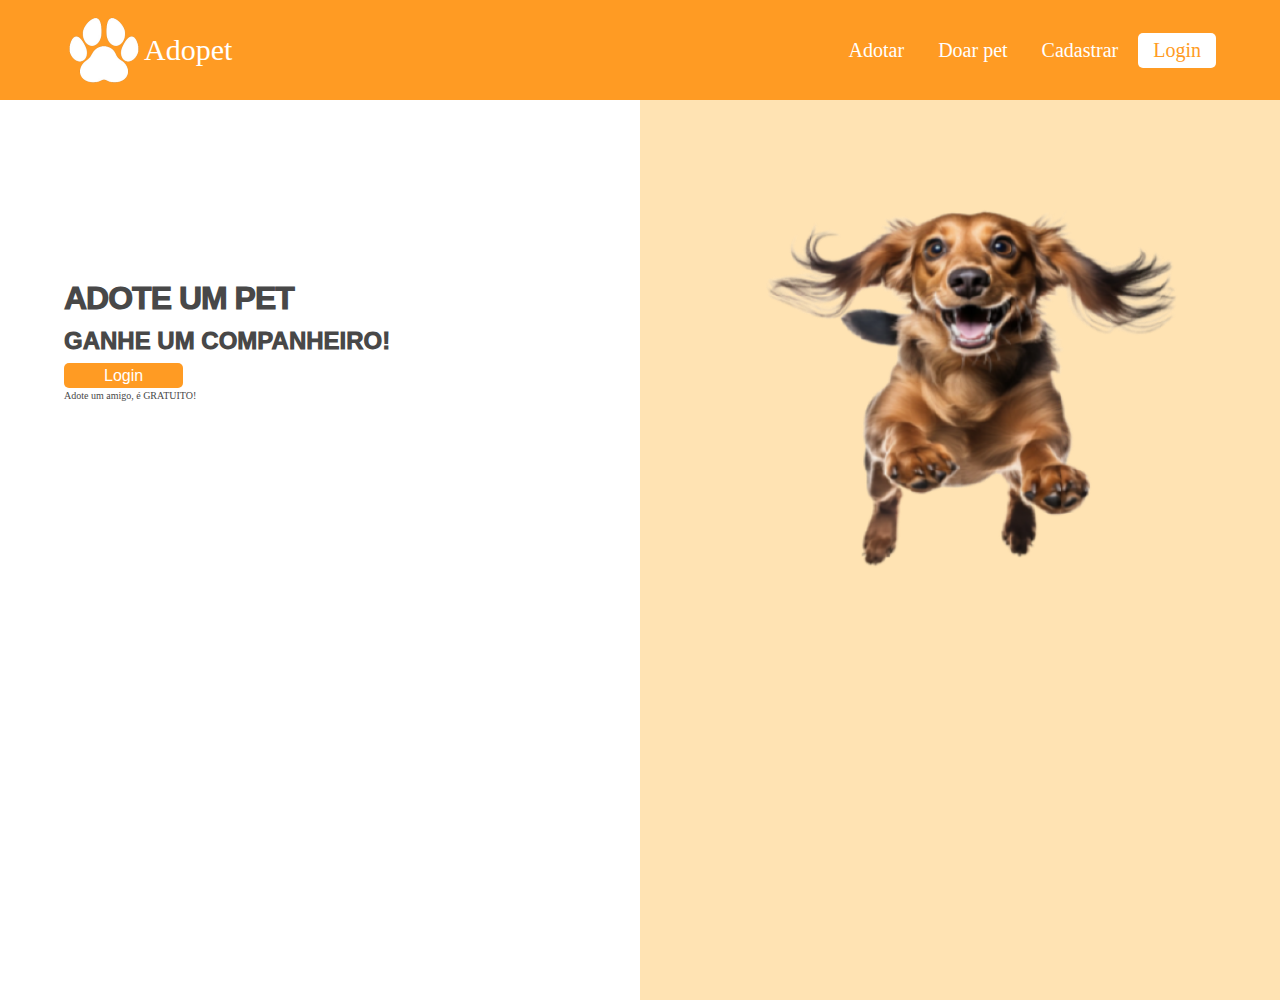
<file: index.html>
<!DOCTYPE html>
<html lang="pt-br">
<head>
    <meta charset="UTF-8">
    <meta name="viewport" content="width=device-width, initial-scale=1.0">
    <title>Adote um Pet</title>
    <link rel="stylesheet" href="styles.css">
</head>
<body> 
    <header> 
        <div class="logo-container">
            <img src="Img/logo-main1.png" alt="Adote um pet!">
            <p>Adopet</p>    
        </div> 
        <div class="menu-container">
            <nav>
                <ul>
                    <li><a href="#">Adotar</a></li>
                    <li><a href="#">Doar pet</a></li>
                    <li><a href="#">Cadastrar</a></li>
                    <li><a href="./Pages/login/login.html">Login</a></li>
                </ul>
            </nav>
        </div>
    </header>
    <main>
        <div id="container-maior">
            <div id="container-esquerda">
                <h1>Adote um pet</h1>
                <h2>Ganhe um companheiro!</h2>
                <form>
                    <a href="./Pages/login/login.html">Login</a>
                </form>
                <p>Adote um amigo, é GRATUITO!</p>
            </div>
            <div id="container-direita">
                <img src="Img/cachorro-orelhao12.png" alt="">
            </div>
        </div>
    </main>
</body>
</html>
</file>
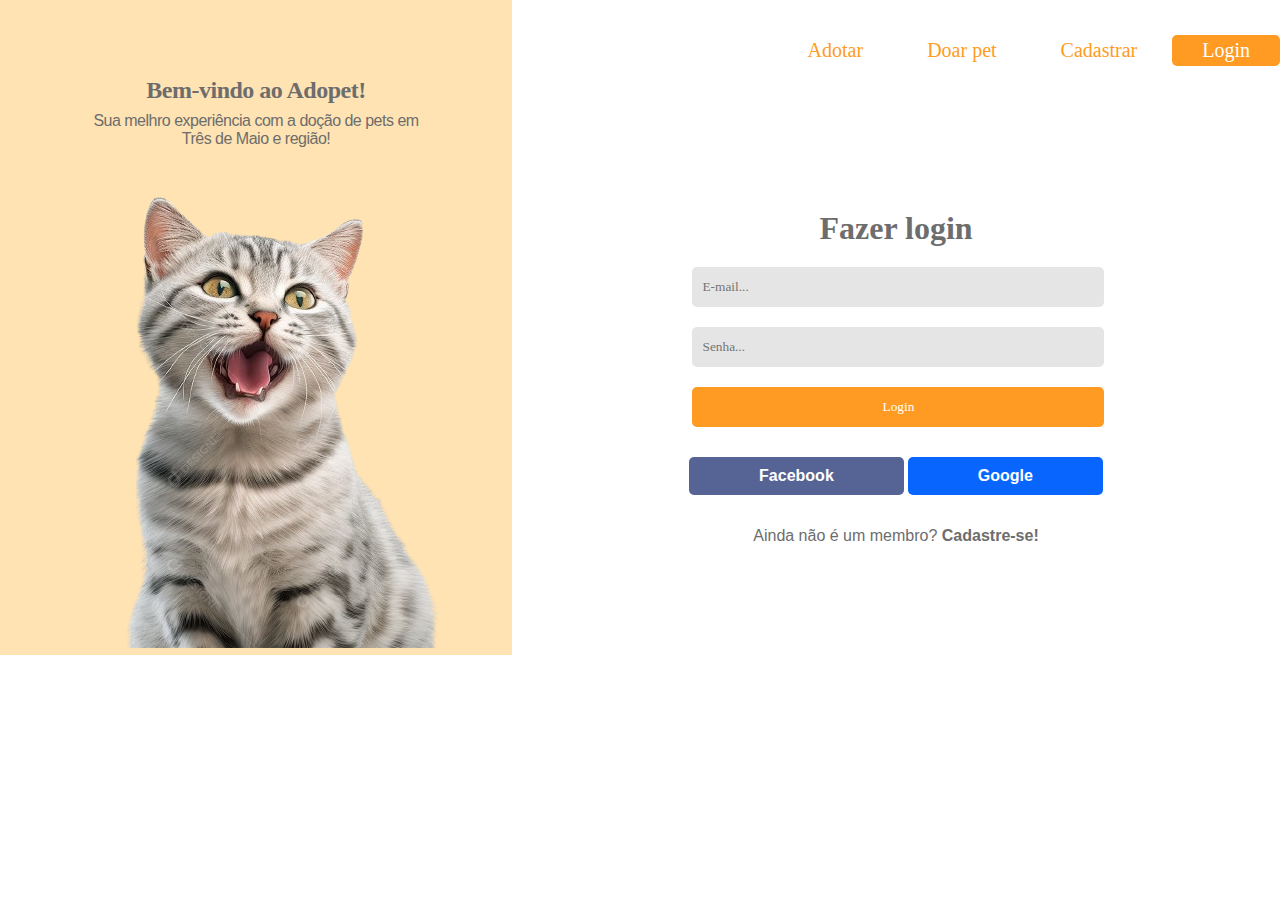
<file: Pages/login/login.html>
<!DOCTYPE html>
<html lang="pt-br">

<head>
    <meta charset="UTF-8">
    <meta name="viewport" content="width=device-width, initial-scale=1.0">
    <title>Adopet / Login</title>
    <link rel="stylesheet" href="login.css">
</head>

<body>
    <div id="maior">
        <div id="container-img">
            <h2>Bem-vindo ao Adopet!</h2>
            <p>Sua melhro experiência com a doção de pets em</p> 
            <p>Três de Maio e região!</p>
            <img src="/Img/2.png" alt="Adopet">
        </div>

        <div id="container-direita">
            <div class="home">
                <header>
                    <nav>
                        <ul>
                            <li><a href="#">Adotar</a></li>
                            <li><a href="#">Doar pet</a></li>
                            <li><a href="./cadastro/cadastro.html">Cadastrar</a></li>
                            <li><a href="./Pages/login/login.html">Login</a></li>
                            <!-- <li><a href="./Pages/login/login.html">Login</a></li> -->
                        </ul>
                    </nav>
                </header>
            </div>


            <div class="direita-login">
                <h1>Fazer login</h1>
                <form>
                    <input type="email" name="email" placeholder="E-mail...">
                    <input type="password" name="senha" placeholder="Senha...">
                    <input type="button" value="Login">
                </form>

                <div>
                    <nav class="link">
                        <ul>
                            <li>
                                <a  href="https://www.facebook.com/" class="facebook">Facebook</a>
                            </li>

                            <li>
                                <a href="https://accounts.google.com/v3/signin/identifier?continue=https%3A%2F%2Fmail.google.com%2Fmail%2Fu%2F0%2F&emr=1&flowEntry=ServiceLogin&flowName=GlifWebSignIn&followup=https%3A%2F%2Fmail.google.com%2Fmail%2Fu%2F0%2F&ifkv=ASKXGp1bqu9t4TKGqdpXypzzKKhSJ90kOIfaRYrlZZjNnEjxRz70xummhjFVlvnDYZjxtHuA3aCUWg&osid=1&passive=1209600&service=mail&theme=glif&dsh=S-1945302384%3A1702689145347800" class="google">Google</a>
                            </li>
                        </ul>
                    </nav>
                </div>
                <span>Ainda não é um membro? <b>Cadastre-se!</b></span>
            </div>
        </div>
    </div>

</body>

</html>
</file>
<file: styles.css>
*{
    padding: 0;
    margin: 0;
    box-sizing: border-box;
    font-family:cursive;
    
}

header{
    width: 100%;
    height: 100px;
    background: #FF9B23;
    display: flex;
    justify-content: space-between;
    align-items: center;   
}

.logo-container{
   display: flex; 
   align-items: center;
   justify-content:space-between;
   padding-left: 5%; /*afastar da lateral esquerda*/
}
.logo-container p {
    color: #fff;
    font-size: 30px;
}

.menu-container{
    padding-right: 5%;  /*afastar da lateral direita*/
   
}

.menu-container li {
    display: inline; 
    list-style: none;
}

.menu-container li a{
    font-size: 20px;  
    color: #fff;
    display: inline-block;
    padding: 6px 15px;
    text-decoration: none;
    transition: .6s; /*serve para da um efeito no hover (quando o mouse passar por cima da list*/
    border-radius: 5px;
}

li a:hover{
    background-color: #fff;
    color: #FF9B23;
    border-radius: 5px;
}

.menu-container ul li:last-child a{
    margin-left: 5px;
    float: right;
    background-color: #fff;
    color: #FF9B23;
    border-radius: 5px;
}
.menu-container ul li:last-child a:hover{
    background-color: #FE5200;
    color: #fff;
    border: 1px solid #fff;
}

/* containe */
#container-maior div{
    width: 50%; /*largura*/
    
}
#container-maior {
    display: flex;
    height: 100vh; /*altura*/
}
/* esquerda [botton login] */
#container-esquerda{
    background-color:#fff;
    color: #484848; 
    padding: 180px 0 0 5%;
}
#container-esquerda h1,
h2 {
    font-weight: 1000;
    font-family: 'Segoe UI', Tahoma, Geneva, Verdana, sans-serif;
    text-transform: uppercase; 
}
#container-esquerda h1{
    letter-spacing: -1px;
}
#container-esquerda h2{
    padding: 10px 0 12px 0; 
}
#container-esquerda a{
    background-color: #FF9B23;
    color: #fff;
    font-family:'Lucida Sans', 'Lucida Sans Regular', 'Lucida Grande', 'Lucida Sans Unicode', Geneva, Verdana, sans-serif;
    border-radius: 5px;
    padding: 4px 40px;
    border: none;
    cursor: pointer;
    transition: transform 200ms ease-in-out;
    text-decoration: none;
}

#container-esquerda a:hover{
    background-color: #cc7c1a;   
    transform: scale(1.05);
    color: white;
    
}

#container-esquerda p{
    font-size: 10px;
    padding-top: 5px
}
/* direita [img] */
#container-direita {
    background-color: #FFE3B3;
    text-align: center;
    justify-content: center;
    display: flex;
}
#container-direita img {
    width: 500px;
    height: 500px; 
   padding-top: 10%;
}
</file>
<file: Pages/login/login.css>
*{
    padding: 0;
    margin: 0;
    box-sizing: border-box;
    font-family:cursive;   
}

#maior{
    background-color: rgb(19, 19, 85);
    width: 100%;
    height: 655px;
    display: flex;
}


#container-img{
    background-color: #FFE3B3;
    color: #6d6d6d ;
    width: 40%;
    height: 655px;
    text-align: center;
    padding-top:6% ;
} 
#container-img h2 {
    font-family: cursive; 
    letter-spacing: -.5px;
    margin-bottom: 8px;
} 
#container-img p {
    font-family: Arial, Helvetica, sans-serif; 
    letter-spacing: -.5px;
} 


#container-direita {
    background-color: #fff;
    width: 60%;
    height: 100px;
}

.home header{
    width: 100%;
    height: 100px;
    background: #fff;
    display: flex;
    justify-content: flex-end;
    align-items: center; 
    border: none; 
}

.home li {
    list-style: none;
    display: inline; /*aqui serve para deixar as "li" na horizontal.*/
    align-items: center; /*centralizar*/
}

.home li a {
    color: #FF9B23;
    align-items: center; /*centralizar*/
    font-size: 20px; 
    padding: 4px 30px;
    border-radius: 5px;
    display: inline-block; /* é possível "avizinhar" outros elementos e permitem redimensionamento de altura e largura.*/ /* sempre bom usar o "inline" no "li" e o "inline-block" no "li a" */
    text-decoration: none; /*tirar o underline da palavra*/
    transition: .6s; /*serve para da um efeito no hover (quando o mouse passar por cima da list*/
}

.home li a:hover{
    background-color:#FF9B23;
    color: #fff;
    border: none; 
}

/* li:nth-child(2) {          
  background-color: #FF9B23;
} */

.home ul li:last-child a{
    margin-left: 5px;
    float: right;
    background-color: #FF9B23;
    color: #fff;
    border: none;  
}

.home ul li:last-child a:hover{
    background-color: #fff;
    color: #FF9B23;
}

.direita-login{
    background-color: #fff;
    width: 100%;
    height: 555px;
    justify-content: center;
    display: flex;
    align-items: center;
    flex-direction: column;
}

.direita-login form {
    margin-left: 23.5%;
}

.direita-login h1{
    color: #6d6d6d;
    font-weight: bold;   
}

.direita-login input{
    margin-top:  20px; /*espaço de um input para o outro*/ 
    border-radius: 5px;
}

.direita-login input{
    background-color: #e6e5e5;
    width: 412px; /*largura dos input*/
    height: 40px; /*altura do input*/
    padding: 10px; /*espaçamento de 10px de espaço para quando alguem for digitar dentro do input*/
}

.direita-login input[type="email"],
.direita-login input[type="password"]{
    border: none;
}

.direita-login input[type="button"]{
    background-color: #FF9B23;
    color: #fff;   
    transition: .6s;
    cursor: pointer;
    border: none;
}

.direita-login input[type="button"]:hover{
    background-color: #f0efef;
    color: #FF9B23;
    border: 1px solid #FF9B23; 
    transition: .6s;
    cursor: pointer;
}

.link {
    width: 100%;
    height: 100px;
    text-align: center; 
    border: none;
}

.link li {
    list-style: none;
    display: inline; /*aqui serve para deixar as "li" na horizontal.*/
    align-items: center; /*centralizar*/
}

.link  li a {
    /* background-color: #6d6d6d; */
    align-items: center; /*centralizar*/
    padding: 10px 70px;
    
    display: inline-block; /* é possível "avizinhar" outros elementos e permitem redimensionamento de altura e largura.*/ /* sempre bom usar o "inline" no "li" e o "inline-block" no "li a" */
    text-decoration: none; /*tirar o underline da palavra*/
    margin-top: 30px;
    font-family: Arial, Helvetica, sans-serif;
    font-weight: bold;
}

.link  li .facebook {
    background-color: #566495;
    border-radius: 5px;
    color: #fff;
}

.link  li .google {
    background-color: #0866FF;
    border-radius: 5px;
    color: #fff; 
}

span, span b {
    font: small;
    color: #6d6d6d;
    font-family: Arial, Helvetica, sans-serif;
}
</file>
